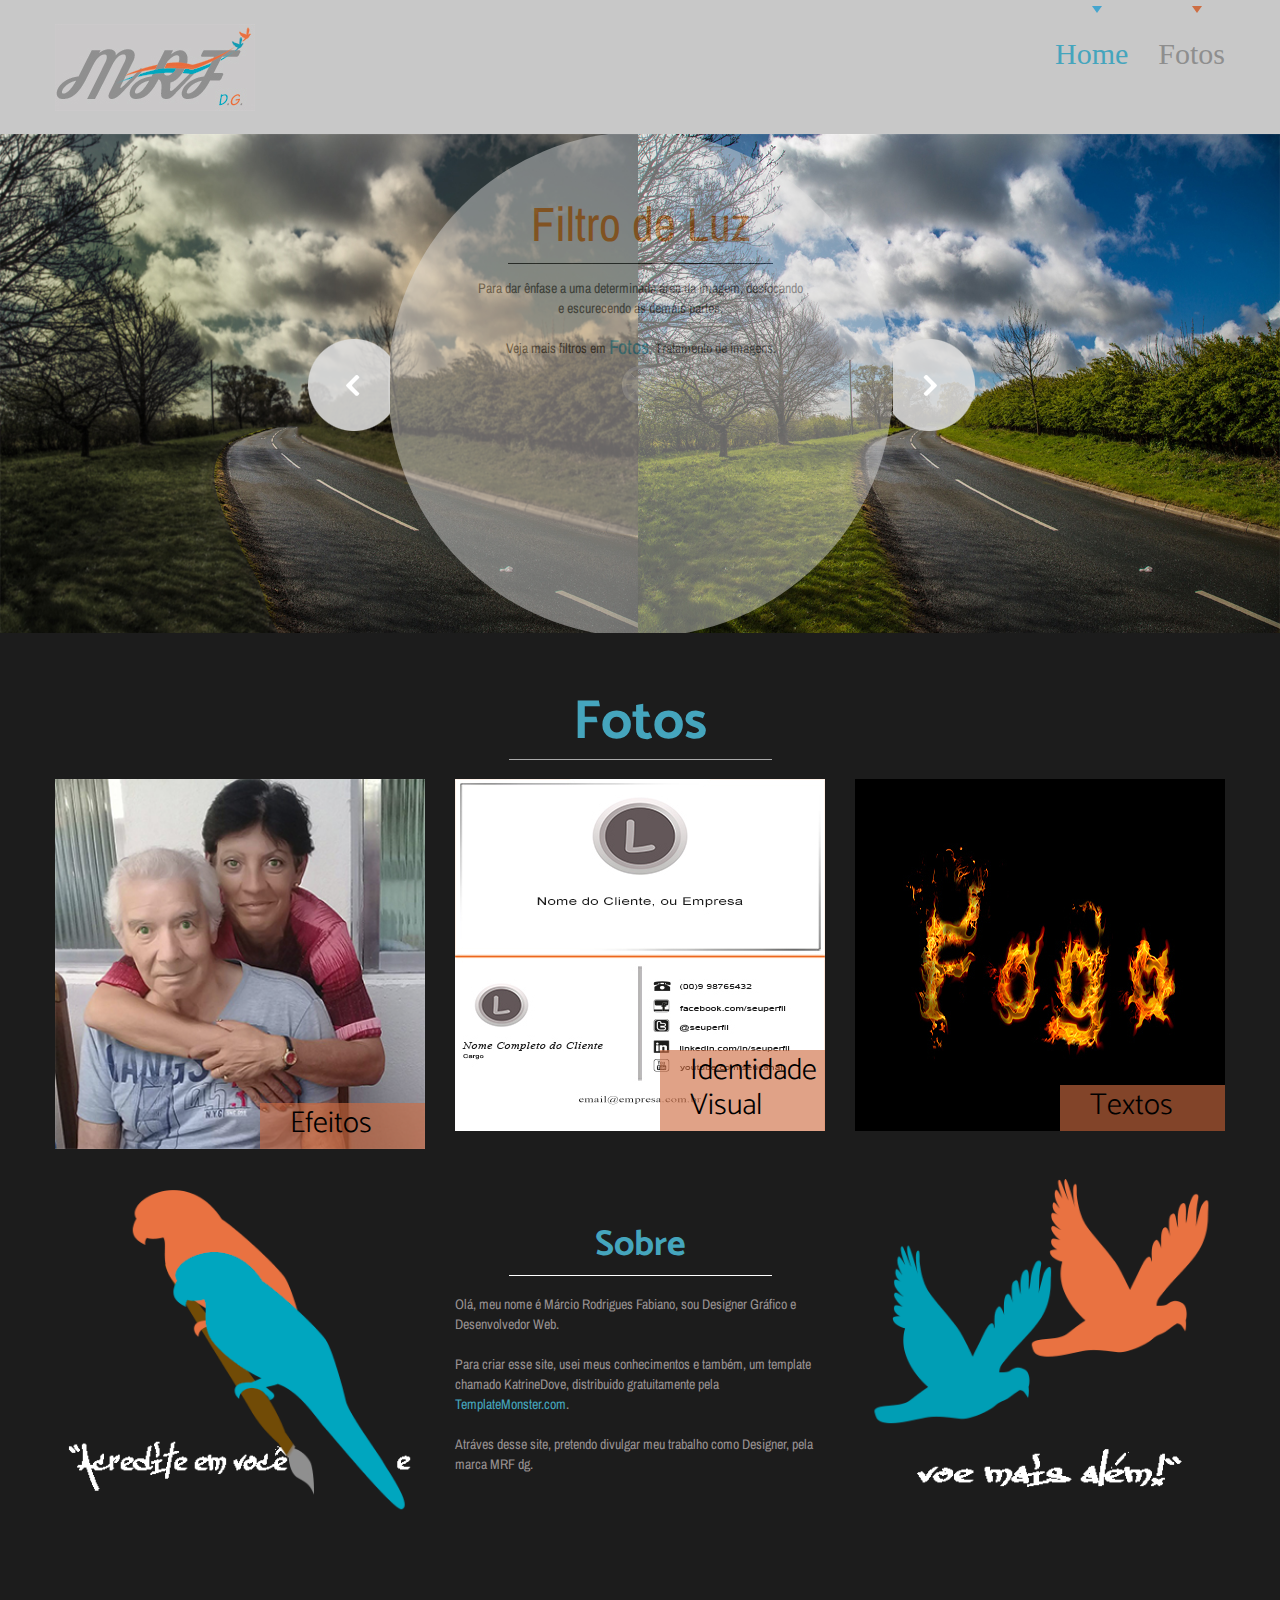
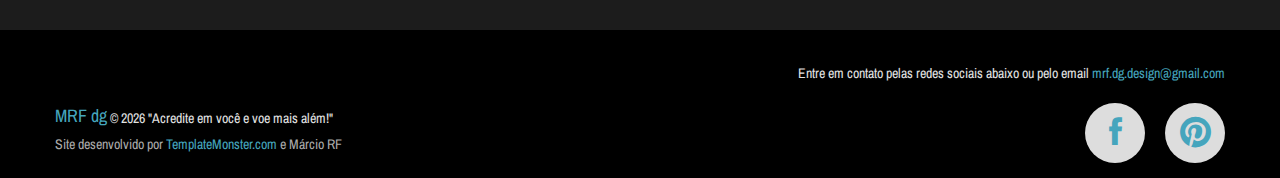
<file: index.html>
<!DOCTYPE html>
<html lang="pt-br">
	<head>
		<title>Home</title>
		<meta charset="utf-8">
		<meta name="format-detection" content="telephone=no">
		<link rel="icon" href="images/Favicon.ico">
		<link rel="shortcut icon" href="images/Favicon.ico">
		<link rel="stylesheet" href="css/stuck.css">
		<link rel="stylesheet" href="css/owl.carousel.css">
		<link rel="stylesheet" href="css/form.css">
		<link rel="stylesheet" href="css/touchTouch.css">
		<link rel="stylesheet" href="css/camera.css">
		<link rel="stylesheet" href="css/style.css">
		<script src="js/jquery.js"></script>
		<script src="js/jquery-migrate-1.1.1.js"></script>
		<script src="js/script.js"></script>
		<script src="js/superfish.js"></script>
		<script src="js/jquery.equalheights.js"></script>
		<script src="js/jquery.mobilemenu.js"></script>
		<script src="js/jquery.easing.1.3.js"></script>
		<script src="js/tmStickUp.js"></script>
		<script src="js/jquery.ui.totop.js"></script>
		<script src="js/touchTouch.jquery.js"></script>
		<script src="js/owl.carousel.js"></script>
		<script src="js/sForm.js"></script>
		<script src="js/camera.js"></script>
		<!--[if (gt IE 9)|!(IE)]><!-->
		<script src="js/jquery.mobile.customized.min.js"></script>
		<!--<![endif]-->
		<script>
		$(document).ready(function(){
			jQuery('#camera_wrap').camera({
				loader: false,
				pagination: false ,
				minHeight: '200',
				thumbnails: false,
				height: '39,0625%',
				caption: true,
				navigation: true,
				fx: 'mosaic'
			});
			var owl = $("#owl");
			owl.owlCarousel({
				items : 7, //10 items above 1000px browser width
				itemsDesktop : [995,5], //5 items between 1000px and 901px
				itemsDesktopSmall : [767, 3], // betweem 900px and 601px
				itemsTablet: [700, 3], //2 items between 600 and 0
				itemsMobile : [479, 2], // itemsMobile disabled - inherit from itemsTablet option
				navigation : true,
			});
			$().UItoTop({ easingType: 'easeOutQuart' });
			$('#stuck_container').tmStickUp({});
			$('.gallery a.gal_item').touchTouch();
		});
		</script>
		<!--[if lt IE 8]>
		<div style=' clear: both; text-align:center; position: relative;'>
			<a href="http://windows.microsoft.com/en-US/internet-explorer/products/ie/home?ocid=ie6_countdown_bannercode">
				<img src="http://storage.ie6countdown.com/assets/100/images/banners/warning_bar_0000_us.jpg" border="0" height="42" width="820" alt="You are using an outdated browser. For a faster, safer browsing experience, upgrade for free today." />
			</a>
		</div>
		<![endif]-->
		<!--[if lt IE 9]>
		<script src="js/html5shiv.js"></script>
		<link rel="stylesheet" media="screen" href="css/ie.css">
		<![endif]-->
	</head>
	<body class="page1" id="top">
<!--==============================header=================================-->
		<header>
			<div id="stuck_container">
				<div class="container">
					<div class="row">
						<div class="grid_12">
							<h1>
								<a href="index.html">
									<img src="images/mrflogo.jpg" alt="Your Happy Family">
								</a>
							</h1>
							<div class="menu_block">
								<nav class="horizontal-nav full-width horizontalNav-notprocessed">
									<ul class="sf-menu">
										<li class="current"><a href="index.html">Home</a></li>
										<li><a href="fotos.html">Fotos</a></li>
									</ul>
								</nav>
								<div class="clear"></div>
							</div>
						</div>
					</div>
				</div>
			</div>
		</header>
		<div class="main">
			<div class="slider_wrapper">
				<div id="camera_wrap" class="">
					<div data-src="images/slide.jpg">
						<div class="caption fadeIn">
							<div class="title">Filtro de Luz</div>
							<p>Para dar ênfase a uma determinada área da imagem, desfocando e escurecendo as demais partes.</p>
							<p>Veja mais filtros em <a href="fotos.html">Fotos</a>, Tratamento de imagens.</p>
						</div>
					</div>
					<div data-src="images/slide1.jpg">
						<div class="caption fadeIn">
							<div class="title">Contraste Expressivo</div>
							<p>O Contraste Expressivo é um filtro que trabalha com as expressões das cores, para obter um contraste mais forte nas linhas e traçados da imagem.</p>
							<p>Veja mais filtros em <a href="fotos.html">Fotos</a>, Tratamento de imagens.</p>
						</div>
					</div>
					<div data-src="images/slide2.jpg">
						<div class="caption fadeIn">
							<div class="title">Remoção de Espinhas</div>
							<p>Para aquela foto que ficou perfeita para ser compartilhada nas redes sociais, mas as espinhas brigam pelo foco da imagem.</p>
							<p>Veja mais filtros em <a href="fotos.html">Fotos</a>, Tratamento de imagens.</p>
						</div>
					</div>
				</div>
			</div>
<!--=====================Content======================-->
			<section class="content">
				<div class="container">
					<div class="row">
						<div class="grid_12">
							<h2>Fotos</h2>
							<div class="gallery">
								<div class="row">
									<div class="grid_4">
										<a href="images/big01.jpg" class="gal_item">
											<img src="images/page1_img1.jpg" alt="">
											<div class="gal_caption">Efeitos</div>
											<span class="gal_magnify"></span>
										</a>
									</div>
									<div class="grid_4">
										<a href="images/big2.jpg" class="gal_item">
											<img src="images/page1_img02.jpg" alt="">
											<div class="gal_caption">Identidade Visual</div>
											<span class="gal_magnify"></span>
										</a>
									</div>
									<div class="grid_4">
										<a href="images/big03.jpg" class="gal_item">
											<img src="images/page1_img3.jpg" alt="">
											<div class="gal_caption">Textos</div>
											<span class="gal_magnify"></span>
										</a>
									</div>
								</div>
							</div>
						</div>
						<div class="clear"></div>
						<div class="grid_4">
							<img src="images/passaros1.png" alt="">
						</div>
						<div class="grid_4">
							<h3>Sobre</h3>
							<p>Olá, meu nome é Márcio Rodrigues Fabiano, sou Designer Gráfico e Desenvolvedor Web.</p>
							<p>Para criar esse site, usei meus conhecimentos e também, um template chamado KatrineDove, distribuido gratuitamente pela <a href="https://www.templatemonster.com/" rel="nofollow">TemplateMonster.com</a>.</p>
							Atráves desse site, pretendo divulgar meu trabalho como Designer, pela marca MRF dg.<br>
						</div>
						<div class="grid_4">
							<img src="images/passaros2.png" alt="">
						</div>
						<div class="clear"></div>
					</div>
				</div>
				</section>
<!--==============================footer=================================-->
		<footer style="background-color: #000;">
			<div class="container">
				<div class="row">
					<div class="grid_12">
						<p style="text-align:right;">Entre em contato pelas redes sociais abaixo ou pelo email <a href="#">mrf.dg.design@gmail.com</a></p>
						<div class="footer_socials">
							<a href="https://www.facebook.com/MRFdesigner/" class="fa fa-facebook"></a>
							<a href="https://www.pinterest.com/mrfdesigner/" class="fa fa-pinterest"></a>
						</div>
						<div class="copy">
							<span class="brand"><a href="#">MRF dg</a></span> &copy; <span id="copyright-year"></span> "Acredite em você e voe mais além!"
							<div class="sub_copy">
								Site desenvolvido por <a href="https://www.templatemonster.com/" rel="nofollow">TemplateMonster.com</a> e Márcio RF
							</div>
						</div>
					</div>
				</div>
			</div>
		</footer>
	</body>
</html>
</file>
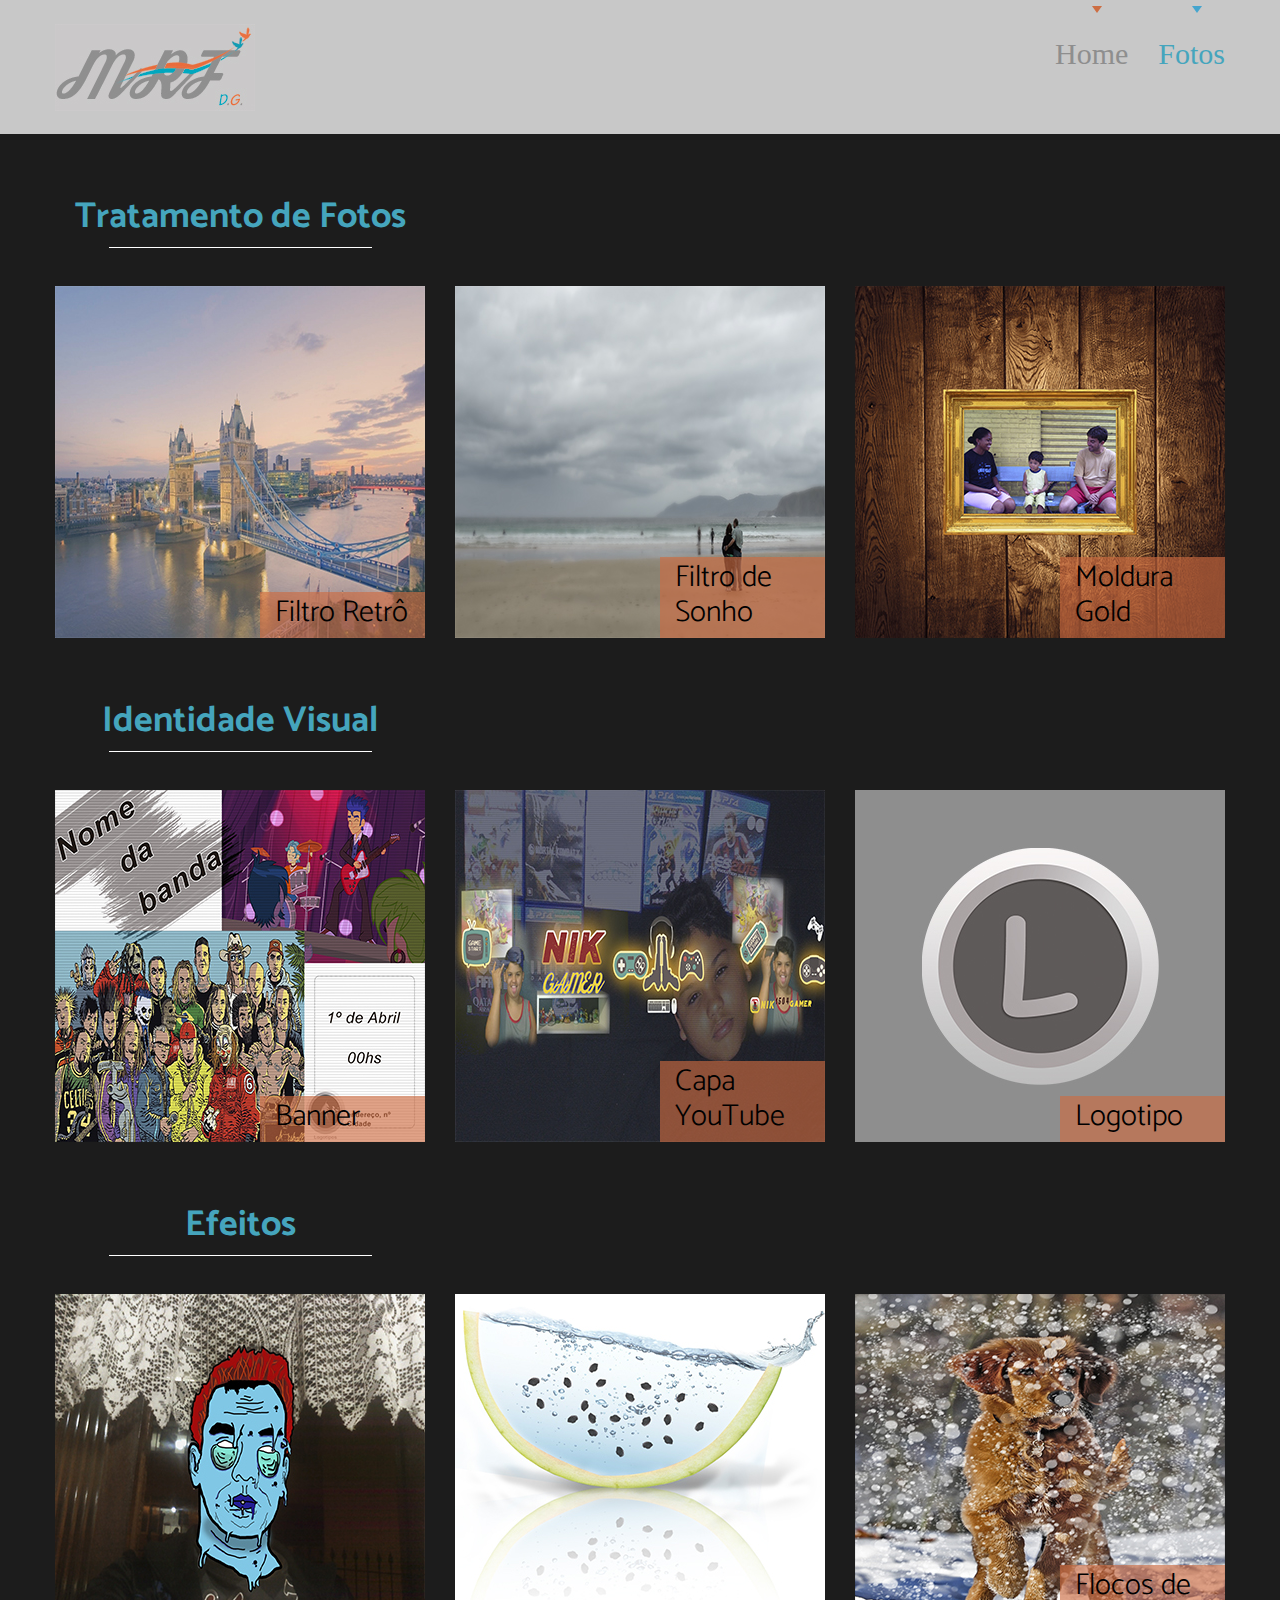
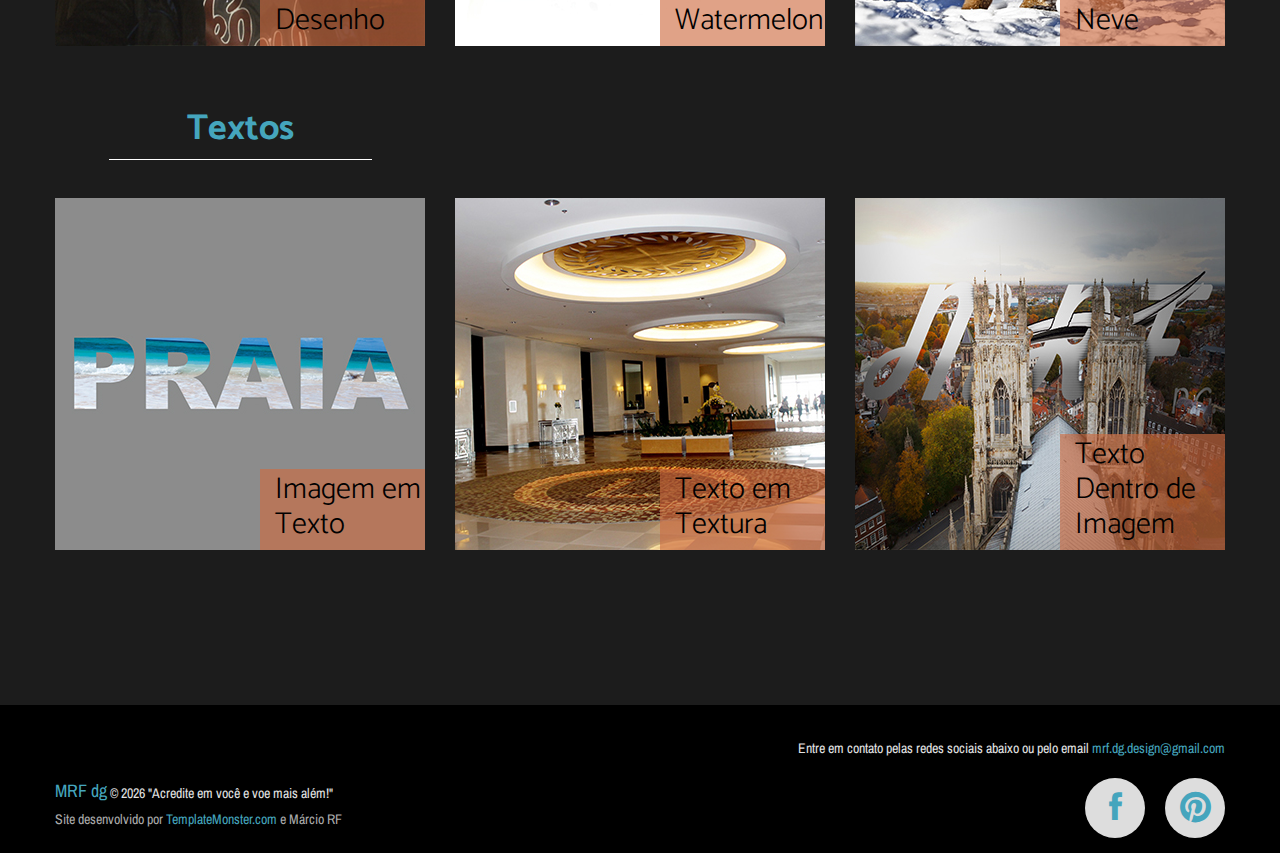
<file: fotos.html>
<!DOCTYPE html>
<html lang="pt-br">
	<head>
		<title>Fotos</title>
		<meta charset="utf-8">
		<meta name="format-detection" content="telephone=no">
		<link rel="icon" href="images/favicon.ico">
		<link rel="shortcut icon" href="images/favicon.ico">
		<link rel="stylesheet" href="css/stuck.css">
		<link rel="stylesheet" href="css/form.css">
		<link rel="stylesheet" href="css/touchTouch.css">
		<link rel="stylesheet" href="css/style.css">
		<script src="js/jquery.js"></script>
		<script src="js/jquery-migrate-1.1.1.js"></script>
		<script src="js/script.js"></script>
		<script src="js/superfish.js"></script>
		<script src="js/jquery.equalheights.js"></script>
		<script src="js/jquery.mobilemenu.js"></script>
		<script src="js/jquery.easing.1.3.js"></script>
		<script src="js/tmStickUp.js"></script>
		<script src="js/jquery.ui.totop.js"></script>
		<script src="js/touchTouch.jquery.js"></script>
		<script src="js/sForm.js"></script>
		<script>
		$(document).ready(function(){
			$().UItoTop({ easingType: 'easeOutQuart' });
			$('#stuck_container').tmStickUp({});
			$('.gallery a.gal_item').touchTouch();
		});
		</script>
		<!--[if lt IE 8]>
		<div style=' clear: both; text-align:center; position: relative;'>
			<a href="http://windows.microsoft.com/en-US/internet-explorer/products/ie/home?ocid=ie6_countdown_bannercode">
				<img src="http://storage.ie6countdown.com/assets/100/images/banners/warning_bar_0000_us.jpg" border="0" height="42" width="820" alt="You are using an outdated browser. For a faster, safer browsing experience, upgrade for free today." />
			</a>
		</div>
		<![endif]-->
		<!--[if lt IE 9]>
			<script src="js/html5shiv.js"></script>
			<link rel="stylesheet" media="screen" href="css/ie.css">
		<![endif]-->
	</head>
	<body class="" id="top">
<!--==============================header=================================-->
		<header>
			<div id="stuck_container">
				<div class="container">
					<div class="row">
						<div class="grid_12">
							<h1>
								<a href="index.html">
									<img src="images/mrflogo.jpg" alt="Your Happy Family">
								</a>
							</h1>
							<div class="menu_block ">
								<nav class="horizontal-nav full-width horizontalNav-notprocessed">
									<ul class="sf-menu">
										<li><a href="index.html">Home</a></li>
										<li class="current"><a href="index-1.html">Fotos</a></li>
									</ul>
								</nav>
								<div class="clear"></div>
							</div>
						</div>
					</div>
				</div>
			</div>
		</header>
		<div class="main">
<!--=====================Content======================-->
			<section class="content cont_pad1">
				<div class="container">
					<div class="gallery gall__1">
						<div class="row">
							<div class="grid_4">
								<h3>Tratamento de Fotos</h3>
							</div>
							<div class="clear"></div>
							<div class="grid_4">
								<a href="images/full1.jpg" class="gal_item">
									<img src="images/page2_img01.jpg" alt="">
									<div class="gal_caption">
										<time datetime="2014-01-01">Filtro Retrô</time>
									</div>
									<span class="gal_magnify"></span>
								</a>
							</div>
							<div class="grid_4">
								<a href="images/full2.jpg" class="gal_item">
									<img src="images/page2_img02.jpg" alt="">
									<div class="gal_caption">
										<time datetime="2014-01-01">Filtro de Sonho</time>
									</div>
									<span class="gal_magnify"></span>
								</a>
							</div>
							<div class="grid_4">
								<a href="images/full3.jpg" class="gal_item">
									<img src="images/page2_img03.jpg" alt="">
									<div class="gal_caption">
										<time datetime="2014-01-01">Moldura Gold</time>
									</div>
									<span class="gal_magnify"></span>
								</a>
							</div>
							<div class="grid_4">
								<h3>Identidade Visual</h3>
							</div>
							<div class="clear"></div>
							<div class="grid_4">
								<a href="images/full4.jpg" class="gal_item">
								<img src="images/page2_img4.jpg" alt="">
								<div class="gal_caption">
									<time datetime="2014-01-01">Banner</time>
								</div>
								<span class="gal_magnify"></span>
								</a>
							</div>
							<div class="grid_4">
								<a href="images/full5.jpg" class="gal_item">
									<img src="images/page2_img5.jpg" alt="">
									<div class="gal_caption">
										<time datetime="2014-01-01">Capa YouTube</time>
									</div>
									<span class="gal_magnify"></span>
								</a>
							</div>
							<div class="grid_4">
								<a href="images/full6.jpg" class="gal_item">
									<img src="images/page2_img6.jpg" alt="">
									<div class="gal_caption">
										<time datetime="2014-01-01">Logotipo</time>
									</div>
									<span class="gal_magnify"></span>
								</a>
							</div>
							<div class="grid_4">
								<h3>Efeitos</h3>
							</div>
							<div class="clear"></div>
							<div class="grid_4">
								<a href="images/full07.jpg" class="gal_item">
									<img src="images/page2_img7.jpg" alt="">
									<div class="gal_caption">
										<time datetime="2014-01-01">Desenho</time>
									</div>
									<span class="gal_magnify"></span>
								</a>
							</div>
							<div class="grid_4">
								<a href="images/full08.jpg" class="gal_item">
									<img src="images/page2_img8.jpg" alt="">
									<div class="gal_caption">
										<time datetime="2014-01-01">Watermelon</time>
									</div>
									<span class="gal_magnify"></span>
								</a>
							</div>
							<div class="grid_4">
								<a href="images/full9.jpg" class="gal_item">
									<img src="images/page2_img9.jpg" alt="">
									<div class="gal_caption">
										<time datetime="2014-01-01">Flocos de Neve</time>
									</div>
									<span class="gal_magnify"></span>
								</a>
							</div>
							<div class="grid_4">
								<h3>Textos</h3>
							</div>
							<div class="clear"></div>
							<div class="grid_4">
								<a href="images/full10.jpg" class="gal_item">
									<img src="images/page2_img10.jpg" alt="">
									<div class="gal_caption">
										<time datetime="2014-01-01">Imagem em Texto</time>
									</div>
									<span class="gal_magnify"></span>
								</a>
							</div>
							<div class="grid_4">
								<a href="images/full11.jpg" class="gal_item">
									<img src="images/page2_img11.jpg" alt="">
									<div class="gal_caption">
										<time datetime="2014-01-01">Texto em Textura</time>
									</div>
									<span class="gal_magnify"></span>
								</a>
							</div>
							<div class="grid_4">
								<a href="images/full12.jpg" class="gal_item">
									<img src="images/page2_img12.jpg" alt="">
									<div class="gal_caption">
										<time datetime="2014-01-01">Texto Dentro de Imagem</time>
									</div>
									<span class="gal_magnify"></span>
								</a>
							</div>
						</div>
					</div>
				</div>
			</section>
<!--==============================footer=================================-->
		<footer style="background-color: #000;">
			<div class="container">
				<div class="row">
					<div class="grid_12">
						<p style="text-align:right;">Entre em contato pelas redes sociais abaixo ou pelo email <a href="#">mrf.dg.design@gmail.com</a></p>
						<div class="footer_socials">
							<a href="https://www.facebook.com/MRFdesigner/" class="fa fa-facebook"></a>
							<a href="https://www.pinterest.com/mrfdesigner/" class="fa fa-pinterest"></a>
						</div>
						<div class="copy">
							<span class="brand"><a href="#">MRF dg</a></span> &copy; <span id="copyright-year"></span> "Acredite em você e voe mais além!"
							<div class="sub_copy">
								Site desenvolvido por <a href="https://www.templatemonster.com/" rel="nofollow">TemplateMonster.com</a> e Márcio RF
							</div>
						</div>
					</div>
				</div>
			</div>
		</footer>
	</body>
</html>
</file>
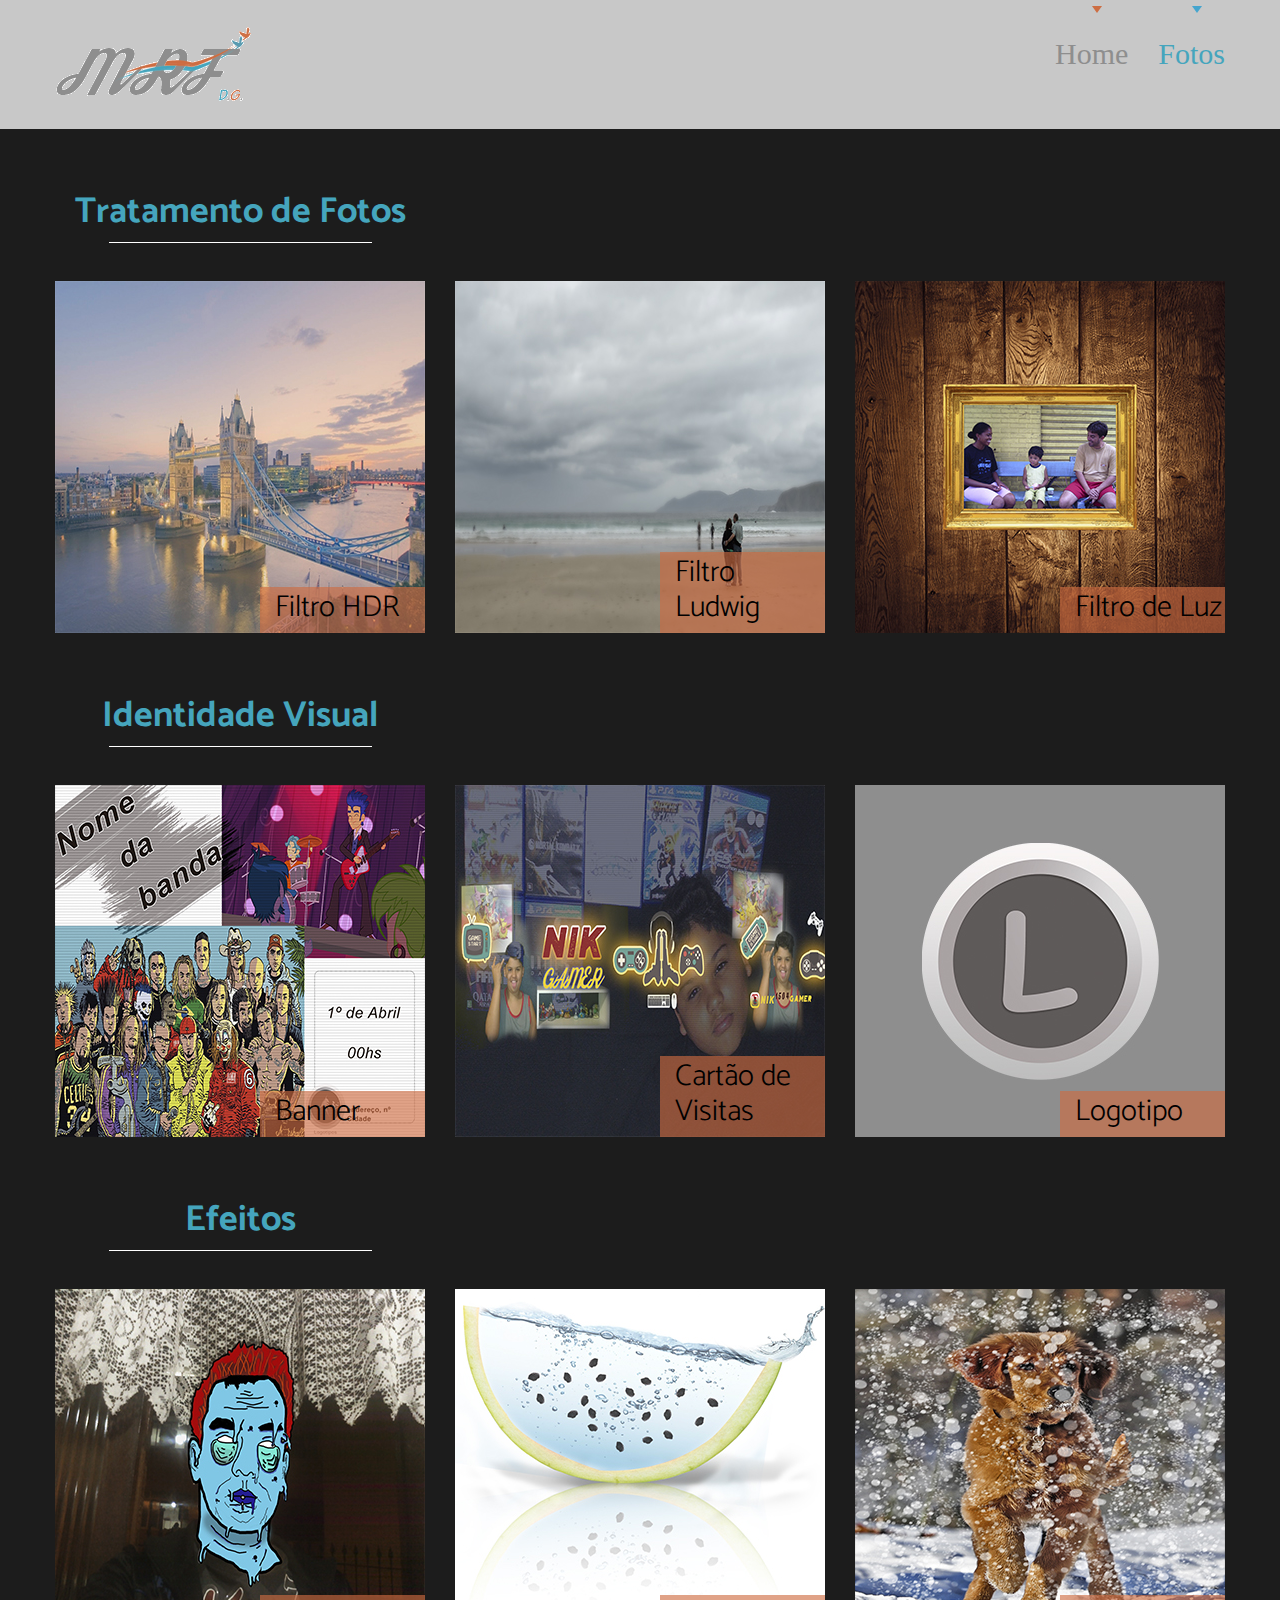
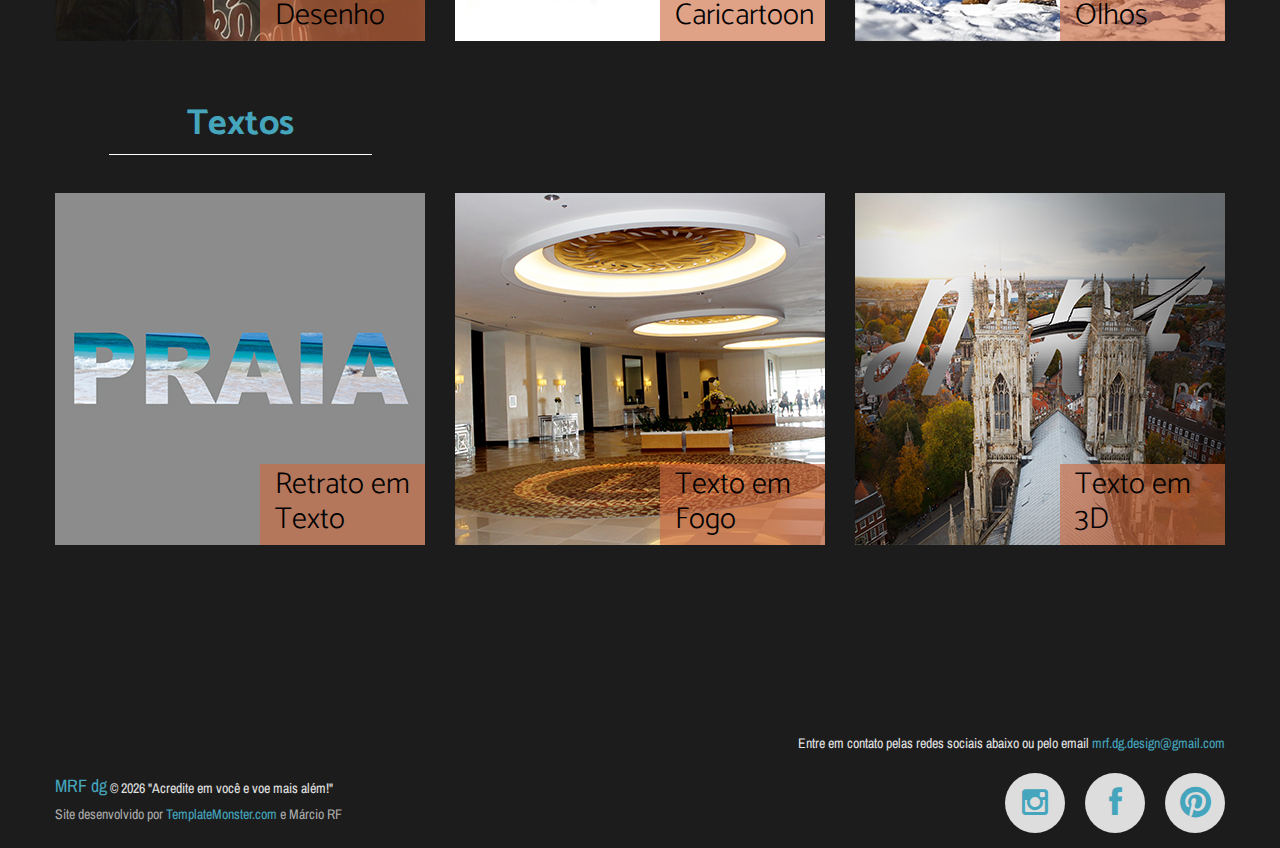
<file: index-1.html>
<!DOCTYPE html>
<html lang="pt-br">
	<head>
		<title>Fotos</title>
		<meta charset="utf-8">
		<meta name="format-detection" content="telephone=no">
		<link rel="icon" href="images/favicon.ico">
		<link rel="shortcut icon" href="images/favicon.ico">
		<link rel="stylesheet" href="css/stuck.css">
		<link rel="stylesheet" href="css/form.css">
		<link rel="stylesheet" href="css/touchTouch.css">
		<link rel="stylesheet" href="css/style.css">
		<script src="js/jquery.js"></script>
		<script src="js/jquery-migrate-1.1.1.js"></script>
		<script src="js/script.js"></script>
		<script src="js/superfish.js"></script>
		<script src="js/jquery.equalheights.js"></script>
		<script src="js/jquery.mobilemenu.js"></script>
		<script src="js/jquery.easing.1.3.js"></script>
		<script src="js/tmStickUp.js"></script>
		<script src="js/jquery.ui.totop.js"></script>
		<script src="js/touchTouch.jquery.js"></script>
		<script src="js/sForm.js"></script>
		<script>
		$(document).ready(function(){
			$().UItoTop({ easingType: 'easeOutQuart' });
			$('#stuck_container').tmStickUp({});
			$('.gallery a.gal_item').touchTouch();
		});
		</script>
		<!--[if lt IE 8]>
		<div style=' clear: both; text-align:center; position: relative;'>
			<a href="http://windows.microsoft.com/en-US/internet-explorer/products/ie/home?ocid=ie6_countdown_bannercode">
				<img src="http://storage.ie6countdown.com/assets/100/images/banners/warning_bar_0000_us.jpg" border="0" height="42" width="820" alt="You are using an outdated browser. For a faster, safer browsing experience, upgrade for free today." />
			</a>
		</div>
		<![endif]-->
		<!--[if lt IE 9]>
			<script src="js/html5shiv.js"></script>
			<link rel="stylesheet" media="screen" href="css/ie.css">
		<![endif]-->
	</head>
	<body class="" id="top">
<!--==============================header=================================-->
		<header>
			<div id="stuck_container">
				<div class="container">
					<div class="row">
						<div class="grid_12">
							<h1>
								<a href="index.html">
									<img src="images/mrflogo.png" alt="Your Happy Family">
								</a>
							</h1>
							<div class="menu_block ">
								<nav class="horizontal-nav full-width horizontalNav-notprocessed">
									<ul class="sf-menu">
										<li><a href="index.html">Home</a></li>
										<li class="current"><a href="index-1.html">Fotos</a></li>
									</ul>
								</nav>
								<div class="clear"></div>
							</div>
						</div>
					</div>
				</div>
			</div>
		</header>
		<div class="main">
<!--=====================Content======================-->
			<section class="content cont_pad1">
				<div class="container">
					<div class="gallery gall__1">
						<div class="row">
							<div class="grid_4">
								<h3>Tratamento de Fotos</h3>
							</div>
							<div class="clear"></div>
							<div class="grid_4">
								<a href="images/full1.jpg" class="gal_item">
									<img src="images/page2_img01.jpg" alt="">
									<div class="gal_caption">
										<time datetime="2014-01-01">Filtro HDR</time>
									</div>
									<span class="gal_magnify"></span>
								</a>
							</div>
							<div class="grid_4">
								<a href="images/full2.jpg" class="gal_item">
									<img src="images/page2_img02.jpg" alt="">
									<div class="gal_caption">
										<time datetime="2014-01-01">Filtro Ludwig</time>
									</div>
									<span class="gal_magnify"></span>
								</a>
							</div>
							<div class="grid_4">
								<a href="images/full3.jpg" class="gal_item">
									<img src="images/page2_img03.jpg" alt="">
									<div class="gal_caption">
										<time datetime="2014-01-01">Filtro de Luz</time>
									</div>
									<span class="gal_magnify"></span>
								</a>
							</div>
							<div class="grid_4">
								<h3>Identidade Visual</h3>
							</div>
							<div class="clear"></div>
							<div class="grid_4">
								<a href="images/full4.jpg" class="gal_item">
								<img src="images/page2_img4.jpg" alt="">
								<div class="gal_caption">
									<time datetime="2014-01-01">Banner</time>
								</div>
								<span class="gal_magnify"></span>
								</a>
							</div>
							<div class="grid_4">
								<a href="images/full5.jpg" class="gal_item">
									<img src="images/page2_img5.jpg" alt="">
									<div class="gal_caption">
										<time datetime="2014-01-01">Cartão de Visitas</time>
									</div>
									<span class="gal_magnify"></span>
								</a>
							</div>
							<div class="grid_4">
								<a href="images/full6.jpg" class="gal_item">
									<img src="images/page2_img6.jpg" alt="">
									<div class="gal_caption">
										<time datetime="2014-01-01">Logotipo</time>
									</div>
									<span class="gal_magnify"></span>
								</a>
							</div>
							<div class="grid_4">
								<h3>Efeitos</h3>
							</div>
							<div class="clear"></div>
							<div class="grid_4">
								<a href="images/full07.jpg" class="gal_item">
									<img src="images/page2_img7.jpg" alt="">
									<div class="gal_caption">
										<time datetime="2014-01-01">Desenho</time>
									</div>
									<span class="gal_magnify"></span>
								</a>
							</div>
							<div class="grid_4">
								<a href="images/full08.jpg" class="gal_item">
									<img src="images/page2_img8.jpg" alt="">
									<div class="gal_caption">
										<time datetime="2014-01-01">Caricartoon</time>
									</div>
									<span class="gal_magnify"></span>
								</a>
							</div>
							<div class="grid_4">
								<a href="images/full9.jpg" class="gal_item">
									<img src="images/page2_img9.jpg" alt="">
									<div class="gal_caption">
										<time datetime="2014-01-01">Olhos</time>
									</div>
									<span class="gal_magnify"></span>
								</a>
							</div>
							<div class="grid_4">
								<h3>Textos</h3>
							</div>
							<div class="clear"></div>
							<div class="grid_4">
								<a href="images/full10.jpg" class="gal_item">
									<img src="images/page2_img10.jpg" alt="">
									<div class="gal_caption">
										<time datetime="2014-01-01">Retrato em Texto</time>
									</div>
									<span class="gal_magnify"></span>
								</a>
							</div>
							<div class="grid_4">
								<a href="images/full11.jpg" class="gal_item">
									<img src="images/page2_img11.jpg" alt="">
									<div class="gal_caption">
										<time datetime="2014-01-01">Texto em Fogo</time>
									</div>
									<span class="gal_magnify"></span>
								</a>
							</div>
							<div class="grid_4">
								<a href="images/full12.jpg" class="gal_item">
									<img src="images/page2_img12.jpg" alt="">
									<div class="gal_caption">
										<time datetime="2014-01-01">Texto em 3D</time>
									</div>
									<span class="gal_magnify"></span>
								</a>
							</div>
						</div>
					</div>
				</div>
			</section>
<!--==============================footer=================================-->
		<footer>
			<div class="container">
				<div class="row">
					<div class="grid_12">
						<p style="text-align:right;">Entre em contato pelas redes sociais abaixo ou pelo email <a href="#">mrf.dg.design@gmail.com</a></p>
						<div class="footer_socials">
							<a href="https://www.instagram.com/mrf.dg/" class="fa fa-instagram"></a>
							<a href="https://www.facebook.com/MRFdesigner/" class="fa fa-facebook"></a>
							<a href="https://www.pinterest.com/mrfdesigner/" class="fa fa-pinterest"></a>
						</div>
						<div class="copy">
							<span class="brand"><a href="#">MRF dg</a></span> &copy; <span id="copyright-year"></span> "Acredite em você e voe mais além!"
							<div class="sub_copy">
								Site desenvolvido por <a href="https://www.templatemonster.com/" rel="nofollow">TemplateMonster.com</a> e Márcio RF
							</div>
						</div>
					</div>
				</div>
			</div>
		</footer>
	</body>
</html>
</file>
<file: css/stuck.css>
#stuck_container {
	background-color: #c8c8c8;
	z-index: 999;
	padding: 24px 0 23px;
	-webkit-transition: all 0.4s ease;
	-moz-transition: all 0.4s ease;
	-ms-transition: all 0.4s ease;
	-o-transition: all 0.4s ease;
	transition: all 0.4s ease;
}

.isStuck {	
	-webkit-transition: all 0.2s ease;
	-moz-transition: all 0.2s ease;
	-ms-transition: all 0.2s ease;
	-o-transition: all 0.2s ease;
	transition: all 0.2s ease;
}
.isStuck .menuBox {
	margin: 0;

	-webkit-transition: all 0.4s ease;
	-moz-transition: all 0.4s ease;
	-ms-transition: all 0.4s ease;
	-o-transition: all 0.4s ease;
	transition: all 0.4s ease;
}

@media only screen and (max-width: 979px) {

	#stuck_container {
		position: relative !important;
		box-shadow: none;
		
	}
	.pseudoStickyBlock {
		height: 0 !important;
	}

	.isStuck {
}
}

@media only screen and (max-width: 767px) {

	.isStuck {    

}
}
</file>
<file: css/form.css>
/****Form****/

#form {
	padding-top: 4px;
	position: relative;
}

#form input {
	width: 100%;
	height: 31px;
	float:left;
	background: #fdfdfd;
	box-sizing: border-box;
	-webkit-appearance: none;
	-moz-box-sizing: border-box; /*Firefox 1-3*/
	-webkit-box-sizing: border-box; /* Safari */
	color: #878787;
    font: 14px/20px 'Open Sans', sans-serif;
	border: 1px solid #dfdede;
    padding: 6px 27px 5px;

}


#form textarea {
	width: 100%;
	height: 211px;
	background: #fbfbfb;
	position: relative;
	resize:none;
	overflow: hidden;
	box-sizing: border-box;
	-webkit-appearance: none;
	-moz-box-sizing: border-box; /*Firefox 1-3*/
	-webkit-box-sizing: border-box; /* Safari */
	float:left;
	margin: 0;
	color: #878787;
    font: 14px/20px 'Open Sans', sans-serif;
	border: 1px solid #dfdede;
    padding: 23px 27px 5px;
}



#form ._placeholder {
	transition: 0.5s ease;
	-o-transition: 0.5s ease;
	-webkit-transition: 0.5s ease;
	color: #878787;
    font: 14px/20px 'Open Sans', sans-serif;
	border: 0px solid transparent;
    padding: 6px 27px 5px;
	height: 31px !important;
	width: 100% !important;
	box-sizing: border-box;
	-moz-box-sizing: border-box; /*Firefox 1-3*/
	-webkit-box-sizing: border-box; /* Safari */
	position: absolute;
	right: 0;
	top: 0;
	bottom: 0;
	left: 0;
	cursor: text !important;
	display: block;
}

#form ._placeholder.hidden {
	display: none;
}

#form ._placeholder.focused {
	opacity: 0.3;
}


#form .message ._placeholder {
	height: 100% !important;
	padding-top: 23px;
}
#form label {
	position:relative;
	display: block;
	min-height: 52px;
	float: left;
	width: 170px;
}

#form label+label {
	margin-left: 30px;
}


#form label.message {
	width: 100%;
	position: relative;
	margin-left: 0;
}




#form .error-message, #form .empty-message {
	color: #fff;
	font-size: 11px;
	line-height:14px;
	width:auto;
	position: absolute;
	z-index: 998;
	bottom: 5px;
	opacity: 0;
	right: 5px;
	float:left;
	transition: 0.5s ease;
	-o-transition: 0.5s ease;
	-webkit-transition: 0.5s ease;
}

/*#form .message .error-message, #form .message .empty-message {
	bottom: -16px;
}*/

.message span {
	bottom: -16px !important;
}


#form .invalid .error-message, #form .empty .empty-message {
	opacity: 1;
}

.btns {
	font-size: 0;
	line-height: 0;
	text-align: right;
	padding-top: 31px;
}

.btns .btn.bt__2 {
	min-width: 60px;
	text-align: center;
	margin-top: 0;
	  padding-top: 4px;
    padding-bottom: 6px;
    padding-left: 26px;
    padding-right: 26px;

}

.btns .btn.bt__2+.btn.bt__2 {
	margin-left: 30px;
}

.phone {
	position: relative;
}



.message br {
	height: 0;
	line-height: 0;
}

#form .success-message {
	display: none;
	opacity: 0;
	position: absolute;
	background: #FBFBFB;
	width: 100%;
	height: 52px;
	text-align: center;
	padding: 16px 10px;
	z-index: 990;
	color: #878787;
	box-sizing: border-box;
	-moz-box-sizing: border-box; /*Firefox 1-3*/
	-webkit-box-sizing: border-box; /* Safari */
	transition: 0.5s ease;
	-o-transition: 0.5s ease;
	-webkit-transition: 0.5s ease;
}

#form.success .success-message {
	display: block;
	opacity: 1;
}


/********************Newsletter*******************/


#newsletter {
    overflow: hidden;
}

#newsletter .rel {
    position: relative;
    width: 100%;
    overflow: visible;
}

#newsletter label {
	min-height: 40px;
    width: 100%;
    display: block;
    float: left;
    position: relative;
}


#newsletter input {
   	border: 1px solid #cbcbcb;
    -moz-box-sizing: border-box;
    -webkit-box-sizing: border-box;
    -o-box-sizing: border-box;
    box-sizing: border-box;
    display: block;
    float: left;
    box-shadow: none !important;
    width: 100%;
    background-color: #fff;
    border-radius: 4px !important;
    color: #504d4d;
    font: italic 14px/20px 'Open Sans', sans-serif;
    height: 45px;
    padding: 12px 46px 13px;
    box-shadow: inset 0 0 1px #f4f4f4;
    -moz-box-sizing: border-box;
 -webkit-box-sizing: border-box;
 -o-box-sizing: border-box;
 box-sizing: border-box;
 -webkit-appearance: none;
 transition: 0.5s ease;
    -o-transition: 0.5s ease;
    -webkit-transition: 0.5s ease;
}



#newsletter .btn.bt__2 {

	margin-top: 0 ;
	margin-left: 16px;
	padding-top: 4px;
	padding-bottom: 6px;
	padding-left: 43px;
	padding-right: 43px;
}

#newsletter a:hover {

}


#newsletter .error, #form1 .empty {     
    height:0px;
    bottom: 3px;
    right: 5px;
    text-align: right;
    font-size: 10px;
    line-height: 12px;
    color: #ff0000;
    display: block;
    overflow: hidden;
    z-index: 999;
    padding: 0 0px;
   	border-left: 0 !important;
    -webkit-transition:  0.3s ease-out; 
    -o-transition: all 0.3s ease-out; 
    transition: all 0.3s ease-out; 
    position: absolute;
    -moz-box-sizing: border-box;
    -webkit-box-sizing: border-box;
    -o-box-sizing: border-box;
    box-sizing: border-box;
    }

#newsletter label.invalid .error {
    /*display: block;*/
    height:12px;

}

#newsletter .success {
    width: 100%;
    top: 0px;
    z-index: 999;
    color: #504d4d;
    -moz-box-sizing: border-box;
    -webkit-box-sizing: border-box;
    -o-box-sizing: border-box;
    box-sizing: border-box; 
    display: none;  
    border-radius: 4px;
   	background-color: #fff;
    font: italic 14px/20px 'Open Sans', sans-serif;
    left: 0px;
    padding: 9px 16px 12px;
    height: 45px;
    overflow: hidden;
    padding: 10px;
    -webkit-transition:  0.3s ease-out; 
    -o-transition: all 0.3s ease-out; 
    transition: all 0.3s ease-out; 
    position: absolute;
   	border: 1px solid #cbcbcb;
}

@media only screen and (max-width: 1199px) {
#form label {
	float: none !important;	
	width: 100%;
	margin-left: 0 !important;
}


}


@media only screen and (max-width: 995px) {

#form {
}

#form .success-message {
}


#form input {
	margin-bottom: 10px;
}


#form .success-message {
	width: 100%;
}

.btns {
	padding-right: 0;
}

#form label.email {
	width: 100%;
	margin: 0;
}

.map figure {
	float: left !important;
	margin-right: 0px !important;
}

/*#form input, #form textarea, #form .success-message {
	border: 1px solid #3a5363;
}
*/
}

@media only screen and (max-width: 767px) {




.map figure {
	width: 100% !important;
	float: none !important;
	display: block !important;
	margin-right: 0px !important;
}
  .btns {
		padding-bottom: 0;  
  }
  
  #form textarea {
		height: 300px !important; 
  }

   #form {
 	padding-right: 0;
 }
  
}
@media only screen and (max-width: 479px) {

  #form textarea {
		height: 200px !important;  
  }
}
</file>
<file: css/touchTouch.css>
/* The gallery overlay */

#galleryOverlay{
	width:100%;
	height:100%;
	position:fixed;
	top:0;
	left:0;
	opacity:0;
	z-index:100000;
	background-color:#222;
	background-color:rgba(0,0,0,0.8);
	overflow:hidden;
	display:none;
	
	-moz-transition:opacity 1s ease;
	-webkit-transition:opacity 1s ease;
	transition:opacity 1s ease;
}

/* This class will trigger the animation */

#galleryOverlay.visible{
	opacity:1;
}

#gallerySlider{
	height:100%;
	
	left:0;
	top:0;
	
	width:100%;
	white-space: nowrap;
	position:absolute;
	
	-moz-transition:left 0.4s ease;
	-webkit-transition:left 0.4s ease;
	transition:left 0.4s ease;
}

#gallerySlider .placeholder{
	background: url("../images/preloader.gif") no-repeat center center;
	height: 100%;
	line-height: 1px;
	text-align: center;
	width:100%;
	display:inline-block;
}

/* The before element moves the
 * image halfway from the top */

#gallerySlider .placeholder:before{
	content: "";
	display: inline-block;
	height: 50%;
	width: 1px;
	margin-right:-1px;
}

#gallerySlider .placeholder img{
	display: inline-block;
	max-height: 80%;
	max-width: 80%;
	width: auto !important;
	vertical-align: middle;
}

#gallerySlider.rightSpring{
	-moz-animation: rightSpring 0.3s;
	-webkit-animation: rightSpring 0.3s;
}

#gallerySlider.leftSpring{
	-moz-animation: leftSpring 0.3s;
	-webkit-animation: leftSpring 0.3s;
}

/* Firefox Keyframe Animations */

@-moz-keyframes rightSpring{
	0%{		margin-left:0px;}
	50%{	margin-left:-30px;}
	100%{	margin-left:0px;}
}

@-moz-keyframes leftSpring{
	0%{		margin-left:0px;}
	50%{	margin-left:30px;}
	100%{	margin-left:0px;}
}

/* Safari and Chrome Keyframe Animations */

@-webkit-keyframes rightSpring{
	0%{		margin-left:0px;}
	50%{	margin-left:-30px;}
	100%{	margin-left:0px;}
}

@-webkit-keyframes leftSpring{
	0%{		margin-left:0px;}
	50%{	margin-left:30px;}
	100%{	margin-left:0px;}
}

/* Arrows */

#prevArrow,#nextArrow{
	border:none;
	text-decoration:none;
	background:url('../images/arrowws.png') no-repeat;
	opacity:0.5;
	cursor:pointer;
	position:absolute;
	width:43px;
	height:58px;
	
	top:50%;
	margin-top:-29px;
	
	-moz-transition:opacity 0.2s ease;
	-webkit-transition:opacity 0.2s ease;
	transition:opacity 0.2s ease;
}

#prevArrow:hover, #nextArrow:hover{
	opacity:1;
}

#prevArrow{
	background-position:left top;
	left:40px;
}

#nextArrow{
	background-position:right top;
	right:40px;
}
</file>
<file: css/camera.css>
/**************************
*
*	GENERAL
*
**************************/


.slider_wrapper {
	position: relative;
	text-align: left;
	overflow: hidden;
}

.camera_target_content {
	overflow: visible !important;

}

.camera_wrap {
	display: none;
	position: relative;
	overflow: visible !important;
	z-index: 0;
	margin-bottom: 0 !important;
}


.camera_wrap img {
	max-width: 10000px;
}

.camera_fakehover {
	height: 100%;
	min-height: 60px;
	position: relative;
	width: 100%;
}

.camera_src {
	display: none;
}
.cameraCont, .cameraContents {
	height: 100%;
	position: relative;
	width: 100%;
	z-index: 1;
}
.cameraSlide {
	bottom: 0;
	left: 0;
	position: absolute;
	right: 0;
	top: 0;
	width: 100%;
}
.cameraContent {
	bottom: 0;
	display: none;
	left: 0;
	position: absolute;
	right: 0;
	top: 0;
	width: 100%;
}
.camera_target {
	bottom: 0;
	height: 100%;
	left: 0;
	overflow: hidden;
	position: absolute;
	right: 0;
	text-align: left;
	top: 0;
	width: 100%;
	z-index: 0;
}
.camera_overlayer {
	bottom: 0;
	height: 100%;
	left: 0;
	overflow: hidden;
	position: absolute;
	right: 0;
	top: 0;
	width: 100%;
	z-index: 0;
}
.camera_target_content {
	bottom: 0;
	left: 0;
	overflow: hidden;
	position: absolute;
	right: 0;
	top: 0;
	z-index: 2;
}
.camera_target_content .camera_link {
    background: url(../images/blank.gif);
	display: block;
	height: 100%;
	text-decoration: none;
}
.camera_loader {
    background: #fff url(../images/camera-loader.gif) no-repeat center;
	background: rgba(255, 255, 255, 0.9) url(../images/camera-loader.gif) no-repeat center;
	border: 1px solid #ffffff;
	border-radius: 18px;
	height: 36px;
	left: 50%;
	overflow: hidden;
	position: absolute;
	margin: -18px 0 0 -18px;
	top: 50%;
	width: 36px;
	z-index: 3;
}

.camera_nav_cont {
	height: 65px;
	overflow: hidden;
	position: absolute;
	right: 9px;
	top: 15px;
	width: 120px;
	z-index: 4;
}
.camerarelative {
	overflow: hidden;
	position: relative;
}
.imgFake {
	cursor: pointer;
}
.camera_commands > .camera_stop {
	display: none;	
}


.slide_wrapper .camera_prev{
	background: url(../images/prevnext_bg.png) 0 0 repeat;
	width: 70px;	
	top: 0 !important;
	height: auto !important;
	bottom: 0;
	left: -80px;
	display: block;
	position: absolute;
	opacity: 1 !important;
	transition: 0.5s ease;
	-o-transition: 0.5s ease;
	-webkit-transition: 0.5s ease;
}

.slide_wrapper .camera_prev>span {
	background: url(../images/prev.png) center 0 no-repeat;
	top: 50%;
		
	margin-top: -10px;
	position: absolute;
	display: block;
	height: 20px;
	left: 0;
	right: 0;
}

.slide_wrapper .camera_next>span {
	background: url(../images/next.png) center 0 no-repeat;
	top: 50%;
	margin-top: -10px;
	position: absolute;
	display: block;
	left: 0;
	right: 0;
	height: 20px;
}



.slide_wrapper .camera_next {
	background: url(../images/prevnext_bg.png) 0 0 repeat;
	width: 70px;	
	top: 0  !important;
	bottom: 0;
	height: auto !important;

	right: -80px;
	display: block;
	position: absolute;
	opacity: 1 !important;
	transition: 0.5s ease;
	-o-transition: 0.5s ease;
	-webkit-transition: 0.5s ease;
}

.camera_thumbs_cont {
	z-index: 900;
	position: absolute;
	bottom: 0;
	left: 0;
	right: 0;
}


.camera_thumbs_cont > div {
	float: left;
	width: 100%;

}
.camera_thumbs_cont ul {
	background: url(../images/thumb_bg.png) 0 0 repeat;
	overflow: hidden;
	position: relative;
	width: 100% !important;
	margin: 0 !important;
	margin-left: 0px !important;
	left: 0% !important;
	margin-top: 0px !important;
	text-align: center;
	padding: 10px 0 10px;
}
.camera_thumbs_cont ul li {
	background-color: transparent;
	display: inline-block;
	font-size: 0;
	line-height: 0;
	transition: 0.5s ease;
	-o-transition: 0.5s ease;
	-webkit-transition: 0.5s ease;
}

.camera_thumbs_cont ul li+li  {
	margin-left: 11px !important;
}
.camera_thumbs_cont ul li > img {
	cursor: pointer;
	opacity: 1 !important;
	vertical-align:bottom;
	transition: 0.5s ease;
	-o-transition: 0.5s ease;
	-webkit-transition: 0.5s ease;
}





.camera_thumbs_cont ul li:hover, .camera_thumbs_cont ul li.cameracurrent {
	opacity: 0.5;
}
.camera_clear {
	display: block;
	clear: both;
}
.showIt {
	display: none;
}
.camera_clear {
	clear: both;
	display: block;
	height: 1px;
	margin: -1px 0 25px;
	position: relative;
	text-align: right;
}



.caption {
	position: absolute;
	text-align: center;
	width: 505px;
	height: 505px;
	left: 50%;
	margin-left: -252px;
	top: 50%;
	margin-top: -252px;
	color: #434242;
	background-color: rgba(221,221,221,0.9);
	padding: 74px 90px;
	border-radius: 500px;
	-moz-box-sizing: border-box;
	-webkit-box-sizing: border-box;
	-o-box-sizing: border-box;
	box-sizing: border-box;
}

.caption .title {
	font-size: 48px;
	margin-bottom: 36px;
	line-height: 35px;
	border-bottom: 1px solid #1c1c1c;
	margin: 0 30px 14px;
	padding-bottom: 22px;
	color: #cd6d12;
}

.caption p {
}

.caption a {
	position: relative;
	top: 9px;
	display: inline-block;
	font-size: 20px;
	line-height: 0px;
	color: #45a5bd;
}

.caption a:hover {
	background-color: rgba(142,142,142,0.6);
	color: #cd6d42;
}


/**************************
*
*	COLORS & SKINS
*
**************************/




/*.camera_pag  {
	display: block;
	position: absolute;
	bottom: -45px;
	left: 0;
	overflow: hidden;
	z-index: 999;
	text-align: left;

}

.camera_pag_ul {
 	overflow: hidden;


}

.camera_pag ul li {
	float: left;
}

.camera_pag ul li+li {
	margin-left: 1px;
}

.camera_pag ul li span {
	background-color: #323232;
	display: block;
	width: 50px;
	height: 4px;
	overflow: hidden;
	color: transparent;
	text-indent: -100px;
	transition: 0.5s ease;
    -o-transition: 0.5s ease;
    -webkit-transition: 0.5s ease;
}

.camera_pag ul li:hover span, .camera_pag ul li.cameracurrent span {
	cursor: pointer;
	background-color: #fe7676;
}*/




.camera_prev, 
.camera_next {
	display: block;
	position: absolute;
	width: 82px;
	height: 92px;
	left: 50%;
	top: 50%;
	margin-top: -45px;
	margin-left: -332px;
	cursor: pointer;
	z-index: 999;
	background: url(../images/prevnext.png) 0 0 no-repeat;
	transition: 0.5s ease;
    -o-transition: 0.5s ease;
    -webkit-transition: 0.5s ease;
}

.camera_next {
	margin-left: 253px;
	background-position: right 0;
}

.camera_prev:hover,
.camera_next:hover  {
	opacity: 0.7;
}
</file>
<file: css/ie.css>
.some_class {
	behavior: url(js/PIE.htc);
	position: relative;
}

.icon img {
	behavior: url(js/PIE.htc);
	position: absolute;
}

body {
	min-width: 1240px;
}

.form_block .title {
	letter-spacing: -1px;
}

#form .invalid .error-message, 
#form .empty .empty-message {
	display: block;

}

a.gal div {
	display: none;
}

a.gal:hover div {
	display: block;
}

#form .error-message, 
#form .empty-message {
	display: none;
}

a.gal:hover img  {
	filter:progid:DXImageTransform.Microsoft.Alpha(opacity=20);
}

.box ul li:hover img  {
	filter:progid:DXImageTransform.Microsoft.Alpha(opacity=50);
}

.camera_prev:hover,
.camera_next:hover  {
		filter:progid:DXImageTransform.Microsoft.Alpha(opacity=70);
}


#owl .owl-next:hover,
#owl .owl-prev:hover {
		filter:progid:DXImageTransform.Microsoft.Alpha(opacity=80);
}


.caption {
	background-color: #dddddd;
}

.gal_caption {
	background-color: #a56375;
}
</file>
<file: css/style.css>
@import "grid.css";
@import "font-awesome.css";
@import "superfish.css";

@import url(//fonts.googleapis.com/css?family=Catamaran:400);
@import url(//fonts.googleapis.com/css?family=Catamaran:300);
@import url(//fonts.googleapis.com/css?family=Catamaran:700);

@import url(//fonts.googleapis.com/css?family=Archivo+Narrow:500);
@import url(//fonts.googleapis.com/css?family=Archivo+Narrow:400);
@import url(//fonts.googleapis.com/css?family=Archivo+Narrow:600);
@import url(//fonts.googleapis.com/css?family=Archivo+Narrow:700);
@import url(//fonts.googleapis.com/css?family=Archivo+Narrow:400i);
html {
    width: 100%;

}
a[href^="tel:"] {
 color: inherit;
 text-decoration: none;
}

* {
    -webkit-text-size-adjust: none;
}

body {
    position: relative;
    background-color: #000;
    color: #979090;
    font: 14px/20px 'Archivo Narrow', sans-serif;
}

.ic {
	border:0;
	float:right;
	background:#fff;
	color:#f00;
	width:50%;
	line-height:10px;
	font-size:10px;
	margin:-220% 0 0 0;
	overflow:hidden;
	padding:0
}

strong {
    font-weight: 700;
}

address {
    font-style: normal;
}

p {
    margin-bottom: 20px;
}

input {
    border-radius: 0 !important;
    outline: none !important;
}


img {
    max-width: 100%;
}



/****Heads****/


h1, h2, h3, h4, h5, h6 {
    color: #45a5bd;
    font-weight: bold;

    text-align: center;
    font-family: 'Catamaran', 'sans-serif';
}

h2 {
    font-size: 55px;
    line-height: 35px;
    position: relative;
    padding-bottom: 20px;
}

h2:after {
    background-color: #a9a9a9;
    width: 263px;
    bottom: 0;
    left: 50%;
    margin-left: -131px;
    content: '';
    position: absolute;
    display: block;
    height: 1px;
}

.page1 h2 {
    padding-top: 72px;
    margin-bottom: 19px;
}

h3 {
    font-size: 36px;
    padding-top: 64px;
    line-height: 35px;
    position: relative;
    padding-bottom: 14px;
    margin-bottom: 15px;
}

h3:after {
    background-color: #fff;
    width: 263px;
    bottom: 0;
    left: 50%;
    margin-left: -131px;
    content: '';
    position: absolute;
    display: block;
    height: 1px;
}

.page1 h3 {
    padding-top: 48px;
    margin-bottom: 18px;
}

.page1 h3.head1 {
    padding-top: 79px;
    margin-bottom: 23px;
}

/****Lists****/


ul {
    padding: 0;
    margin: 0;
    list-style: none;
}

.list {
}

.list li {
    font-size: 18px;
    padding-left: 16px;
    position: relative;

}

.list li+li {
    margin-top: 10px;
}

.list li:after {
    font-family: 'FontAwesome';
    content: '';
    font-size: 20px;
    line-height: 20px;
    color: #d4d4d4;
    position: absolute;
    left: 0;
    top: 0;
}

.list_count {
    float: left;
    width: 65px;
    height: 65px;
    color: #000;
    background-color: #ddd;
    border-radius: 500px;
    text-align: center;
    font-size: 24px;
    line-height: 64px;
    margin-right: 36px;
    margin-top: 3px;
}

.list1 li {
    overflow: hidden;
}

.list1 li+li {
    margin-top: 24px;
}

.list1 li+li+li {
    margin-top: 26px;
}

.list1_title {
    margin-bottom: 22px;
    font-size: 18px;
}

.list1 .td_und {
    display: inline-block;
    margin-left: 20px;
}

.list2 li {
    overflow: hidden;
}

/****Links****/


a {
    text-decoration: none;
    color: #45a5bd;
    outline: none;
    transition: 0.5s ease;
    -o-transition: 0.5s ease;
    -webkit-transition: 0.5s ease;
}

a:hover {
    color: #fe7676;
}

.btn {
    color: #212121;
    display: inline-block;
    border-radius: 3px;
background: rgb(255,255,255); /* Old browsers */
background: -moz-linear-gradient(top, rgba(255,255,255,1) 0%, rgba(254,254,254,1) 25%, rgba(230,230,230,1) 54%, rgba(191,191,191,1) 78%, rgba(158,158,158,1) 100%); /* FF3.6+ */
background: -webkit-gradient(linear, left top, left bottom, color-stop(0%,rgba(255,255,255,1)), color-stop(25%,rgba(254,254,254,1)), color-stop(54%,rgba(230,230,230,1)), color-stop(78%,rgba(191,191,191,1)), color-stop(100%,rgba(158,158,158,1))); /* Chrome,Safari4+ */
background: -webkit-linear-gradient(top, rgba(255,255,255,1) 0%,rgba(254,254,254,1) 25%,rgba(230,230,230,1) 54%,rgba(191,191,191,1) 78%,rgba(158,158,158,1) 100%); /* Chrome10+,Safari5.1+ */
background: -o-linear-gradient(top, rgba(255,255,255,1) 0%,rgba(254,254,254,1) 25%,rgba(230,230,230,1) 54%,rgba(191,191,191,1) 78%,rgba(158,158,158,1) 100%); /* Opera 11.10+ */
background: -ms-linear-gradient(top, rgba(255,255,255,1) 0%,rgba(254,254,254,1) 25%,rgba(230,230,230,1) 54%,rgba(191,191,191,1) 78%,rgba(158,158,158,1) 100%); /* IE10+ */
background: linear-gradient(to bottom, rgba(255,255,255,1) 0%,rgba(254,254,254,1) 25%,rgba(230,230,230,1) 54%,rgba(191,191,191,1) 78%,rgba(158,158,158,1) 100%); /* W3C */
filter: progid:DXImageTransform.Microsoft.gradient( startColorstr='#ffffff', endColorstr='#9e9e9e',GradientType=0 ); /* IE6-9 */
}

.btn.bt__1 {
    font-size: 30px;
    line-height: 35px;
    padding: 13px 42px 17px;
    position: absolute;
    right: 0;
    top: 26px;
}

.btn.bt__2 {
    font-size: 20px;
    line-height: 35px;
    padding: 5px 35px 8px;
    margin-top: 29px;
}


/****classes****/

.mb__0 {
    margin-bottom: 0px !important;
}
.m0 {
    margin: 0 !important;
}
.pad0 {
    padding: 0 !important;
}

.pad1 {
}


.img_inner {
    max-width: 100%;
    -moz-box-sizing: border-box;
    -webkit-box-sizing: border-box;
    -o-box-sizing: border-box;
    box-sizing: border-box;
    margin-bottom: 27px;
    margin-top: 8px;
}



.fleft {
    float: left;
    width: auto !important;
    margin-right: 30px;
    margin-bottom: 0px;
    margin-top: 3px;
}

.page1 .fleft {
    margin-top: 8px;
}

.rel {
    position: relative;
}


.oh {
    overflow: hidden;
}
.fright {
    float: right !important;
}
.upp {
    text-transform: uppercase;
}

.alright {
    text-align: right;
}
.center {
    text-align: center;
}
.wrapper, .extra_wrapper {
    overflow: hidden;
}
.clear {
    float: none !important;
    clear: both;
}

.oh {
    overflow: hidden;
}

.nowrap {
    white-space: nowrap;
}


/*header*/

header {
    display: block;
    position: relative;
}


header h1 {
    position: relative;
    text-align: center;
    float: left;
}


header h1 a {
    display: inline-block;
    overflow: hidden;
    font-size: 0;
    line-height: 0;    
    text-indent: -999px;
    transition: 0s ease;
    -o-transition: 0s ease;
    -webkit-transition: 0s ease;
}

header h1 a img {
    display: block;
}

.main {
    background-color: #1c1c1c;
}
/**Content**/

.content {
    padding-bottom: 63px;
}

.cont_pad1 {
    padding-bottom: 155px;
}

.page1 .content {
    padding-bottom: 81px;
}

.cont__1 h3 {
    font-weight: 300;
}

.cont__1 h3.head1 {
    padding-top: 60px;
}

/*Blocks*/
.block1 {
    background-color: #a56375;
    color: #fff;
    font-size: 36px;
    line-height: 35px;
    padding: 26px 0 37px;
}

.block1 p {
    margin-bottom: 0;
    padding-right: 250px;
}

.block2 {
    font-size: 20px;
    padding-top: 16px;
}

.block2 +.block2  {
    padding-top: 56px;
}

.block2 +.block2  .block2_title {
    padding-bottom: 6px;
}

.block2_title {
    margin-bottom: 18px;
}

.blog {
    padding-top: 65px;
    overflow: hidden;
}

.blog h3 {
    text-align: left;
    padding-top: 0;
    padding-bottom: 0;
    margin-bottom: 20px;
}

.blog h3:after {
    display: none;
}

.blog time {
    padding-top: 12px;
    margin-top: 2px;
    color: #000;
    text-align: center;
    width: 65px;
    height: 65px;
    background-color: #ddd;
    border-radius: 500px;
    display: block;
    float: left;
    font-size: 24px;
    margin-right: 34px;
    -moz-box-sizing: border-box;
    -webkit-box-sizing: border-box;
    -o-box-sizing: border-box;
    box-sizing: border-box;
}

.blog time span {
    padding-top: 2px;
    font-size: 18px;
    display: block;
}

.blog+.blog {
    padding-top: 62px;
}

.blog .bt__2 {
    padding-top: 4px;
    padding-bottom: 6px;
    padding-left: 26px;
    padding-right: 26px;
    margin-top: 25px;
}

/**Gallery**/

.gal_item {
    display: block;
    position: relative;
    margin-bottom: 30px;
}

.gal_item img {
    width: 100%;
    position: relative;
}

.gal_item .gal_caption {
    position: absolute;
    bottom: 0;
    right: 0;
    background-color: rgba(206,108,65,0.63);
    color: #000;
    font: 300 30px/35px 'Catamaran', 'sans-serif';
    padding: 3px 0 8px 30px;
    width: 165px;
    left: auto;
    -moz-box-sizing: border-box;
    -webkit-box-sizing: border-box;
    -o-box-sizing: border-box;
    box-sizing: border-box;
    transition: 0.5s ease;
    -o-transition: 0.5s ease;
    -webkit-transition: 0.5s ease;
    z-index: 3;
}

.gal_item:hover .gal_caption {
    width: 100%;
}

.gal_magnify {
    position: absolute;
    display: block;
    background: url(../images/magnify.png) center -100px no-repeat;
    width: 100%;
    height: 100%;
    top: 0;
    left: 0;
    z-index: 2;
     transition: 0.5s ease;
    -o-transition: 0.5s ease;
    -webkit-transition: 0.5s ease;
}

.gal_item:hover .gal_magnify {
    background-position: center center;
}

.gall__1 h3 {
    padding-top: 65px;
    margin-bottom: 38px;
}

.gall__1 .gal_item {
    margin-bottom: 0;
}

.gall__1  .gal_caption {
    padding-left: 15px;
}

/**Bot block**/

.bottom_block {
    background-color: #ddd;
    color: #000;
    font-size: 20px;
    line-height: 35px;
    padding: 15px 0 16px;
}

.bottom_block .fa {
    font-size: 24px;
    margin-right: 30px;
    margin-top: 5px;
}

.bot_title {
    margin-left: 100px;
    margin-top: 2px;
}

/**Map**/

.color1 {
    color: #dd6d8c;
}

.color1 a:hover, a.color1:hover {
    color: #7e7a7a;
}

.color2 {
    color: #7e7a7a;
}

.td_und {
    text-decoration: underline;
}

.map {
    overflow: hidden;
    position: relative;
    padding-top: 65px;
    top: 2px;
}


.map figure {
    margin-bottom: 1px;
    position: relative;
    display: block;
    width: 100%;
    -moz-box-sizing: border-box;
    -webkit-box-sizing: border-box;
    -o-box-sizing: border-box;
    box-sizing: border-box;
}

.map figure iframe {
    width: 100%;
    height: 399px;
    max-width: 100%;
}
.map address {
    padding-top: 30px;
    display: block;
}

.map address dt {
    color: #3b3a3a;
    font-weight: bold;
    margin-bottom: 20px;
}

.map address+address {
    margin-top: 23px;
}

 address dd span {
    min-width: 84px;
    display: inline-block;
    text-align: left;
}

.map address dd span.col1 {
    min-width: 0;
}

/**Footer**/

footer {
    display: block;
    color: #e2e2e2;
    padding: 33px 0 15px;
}

.copy {
    float: left;
    padding-top: 5px;
    font-weight: 300;
}

.copy .brand {
    position: relative;
    top: -2px;
    font-size: 18px;
}

.footer_socials {
    float: right;
}

.footer_socials .fa {
    border-radius: 500px;
    background-color: #ddd;
    color: #45a5bd;
    width: 60px;
    height: 60px;
    text-align: center;
    line-height: 60px;
    font-size: 30px;
    display: block;
    float: left;
}

.footer_socials .fa:hover {
    background-color: #cd6d42;
}

.footer_socials .fa.fa-pinterest {
    font-size: 36px;
}

.footer_socials .fa+.fa{
    margin-left: 20px;
}

.sub_copy {
    font-weight: normal;
    padding-top: 6px;
    color: #aaa;
}

#toTop {
    display: none;
    text-decoration: none;
    position: fixed;
    bottom: 40px;
    left: 51%;
    margin-left: 670px;
    overflow: hidden;
    width: 49px;
    height: 49px;
    border: none;
    text-indent: -999px;
    z-index: 20;
    background: url(../images/totop.png) no-repeat left 0;
    transition: 0s ease;
    -o-transition: 0s ease;
    -webkit-transition: 0s ease;
}
#toTop:hover {
    outline: none;
    background-position: right 0;
}

/*==================================RESPONSIVE LAYOUTS===============================================*/
@media only screen and (max-width: 1199px) {
   
    .extra_wrapper {
        overflow: visible;
    } 

    #newsletter {
        padding-right: 0;
    }

}

@media only screen and (max-width: 979px) {

#newsletter input {
    padding-left: 20px;
    padding-right: 20px;
}

.bottom_block .fa {
}

.bottom_block  {
    font-size: 18px;
}

.map address+address {
    float: left;
}
 .map figure,  
 .map figure iframe,  
 #form input,  
 #form textarea,  
 #form .success {
    width: 100% !important;
    float: none !important;
}
 #form .success {
     -moz-box-sizing: border-box;
     -webkit-box-sizing: border-box;
     -o-box-sizing: border-box;
     box-sizing: border-box;
}
 .map figure {
 height: auto !important;
}


.map figure {
	margin-bottom: 15px;
}

.nowrap {
    white-space: normal;
}

.fleft {
    margin-bottom: 20px;
}

h3:after {
    width: 200px;
    margin-left: -100px;
}

.caption {
    padding-top: 120px;
}

.caption p+p {
    display: none;
}

}

@media only screen and (max-width: 767px) {

#newsletter .btn.bt__2 {
    margin-left: 0;
    margin-top: 20px;
}

.bot_title {
    margin-left: 0;
    margin-bottom: 20px;
}

.footer_socials, .copy {
    float: none;
}

.footer_socials {
    overflow: hidden;
    margin-bottom: 25px;
}

.caption {
    display: none;
}

.block1 p {
    padding-right: 0;
    font-size: 16px;
}

.btn.bt__1 {
    position: static;
    margin-top: 22px;
}

.camera_prev {
    margin-left: -82px;
}

.camera_next {
    margin-left: 0;
}

.map address {
    float: none;
    margin-left: 0 !important;
 }

.map address +address {
    margin-top: 30px;
}


header h1 {
	display: block;
	width: auto;
    margin-left: 0;
    position: relative;
	height: auto;
}

.img_inner {
width: 100% !important;
float: none !important;
margin-right: 0 !important;
margin-bottom: 20px !important;
}

h1 a {
	max-width: 90%;
}


.img_inner img {
	width: 100%;
}


 header h1 {
 margin-bottom: 20px;
 float: none;
 left: 0;
 text-align: center;
}
 header h1 a {
 	width: auto;
 	display: inline-block;
 height: auto;
}
 header h1 a img {
}

 .map {
 	padding-right: 0px !important;
 }

 .map figure iframe {
 width: 100%;
 height: 300px;
}
 .map address {
 	margin-right: 0;
}


 .content .noresize {
 width: auto !important;
 float: left !important;
 margin-right: 20px !important;
 margin-top: 4px !important;
}

 .img_inner {
 margin-top: 30px;
}

.none {
    clear: both;
}

.list2 li {
    margin-top: 10px;
}

}


@media only screen and (max-width: 479px) {


.footer_socials .fa + .fa {
    margin-left: 8px;
}

.sub_copy {
    font-size: 13px;
}

}
</file>
